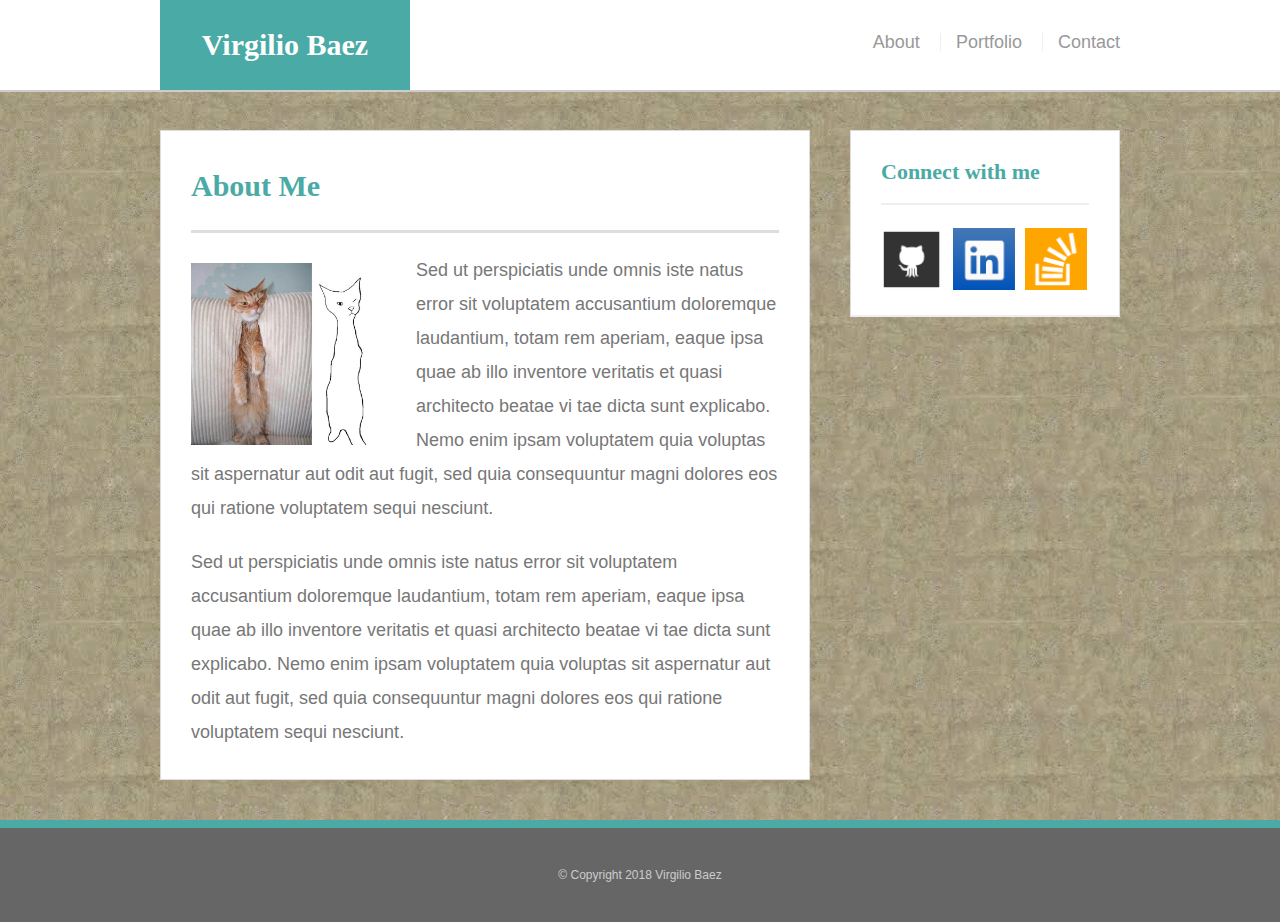
<file: index.html>
<!DOCTYPE html>
<html>
<head>
    <title>About me</title>
    <meta name="viewport" content="width=device-width, initial-scale=1.0">
    <link rel="stylesheet" type="text/css" href="assets/css/reset.css">
    <link rel="stylesheet" type="text/css" href="assets/css/style.css">
</head>

<body>
    <header id="masthead">
        <div class="container">
        <a href="index.html" id="logo">Virgilio Baez</a>

        <nav>
            <a href="index.html">About</a>
            <a href="portfolio.html">Portfolio</a>
            <a href="contact.html">Contact</a>
        </nav>

        </div>
    </header>

<div id="main-container" class="container">
    <section class="main-section">
        <h1>About Me</h1>

        <img src="assets/images/cat.jpg" class="auth-image" alt="random picture"/>

        <p>Sed ut perspiciatis unde omnis iste natus error sit voluptatem accusantium doloremque laudantium,
             totam rem aperiam, eaque ipsa quae ab illo inventore veritatis et quasi architecto beatae vi
             tae dicta sunt explicabo. Nemo enim ipsam voluptatem quia voluptas sit aspernatur aut odit aut fugit,
             sed quia consequuntur magni dolores eos qui ratione voluptatem sequi nesciunt.</p>

        <p>Sed ut perspiciatis unde omnis iste natus error sit voluptatem accusantium doloremque laudantium,
                totam rem aperiam, eaque ipsa quae ab illo inventore veritatis et quasi architecto beatae vi
                tae dicta sunt explicabo. Nemo enim ipsam voluptatem quia voluptas sit aspernatur aut odit aut fugit,
                sed quia consequuntur magni dolores eos qui ratione voluptatem sequi nesciunt.</p>
    </section>

    <section class="sidebar">
        <div id="connect">
            <h2>Connect with me</h2>
            
            <img src="assets/images/github.png" class="social" alt="Github">
            <img src="assets/images/linkedin.png" class="social" alt="LinkedIn">
            <img src="assets/images/stackoverflow.png" class="social" alt="StackOverflow">
        </div>
    </section>
</div>

<footer>
    <div class="container-fluid">
        &copy; Copyright 2018 Virgilio Baez
    </div>
</footer>
</body>
</html>
</file>
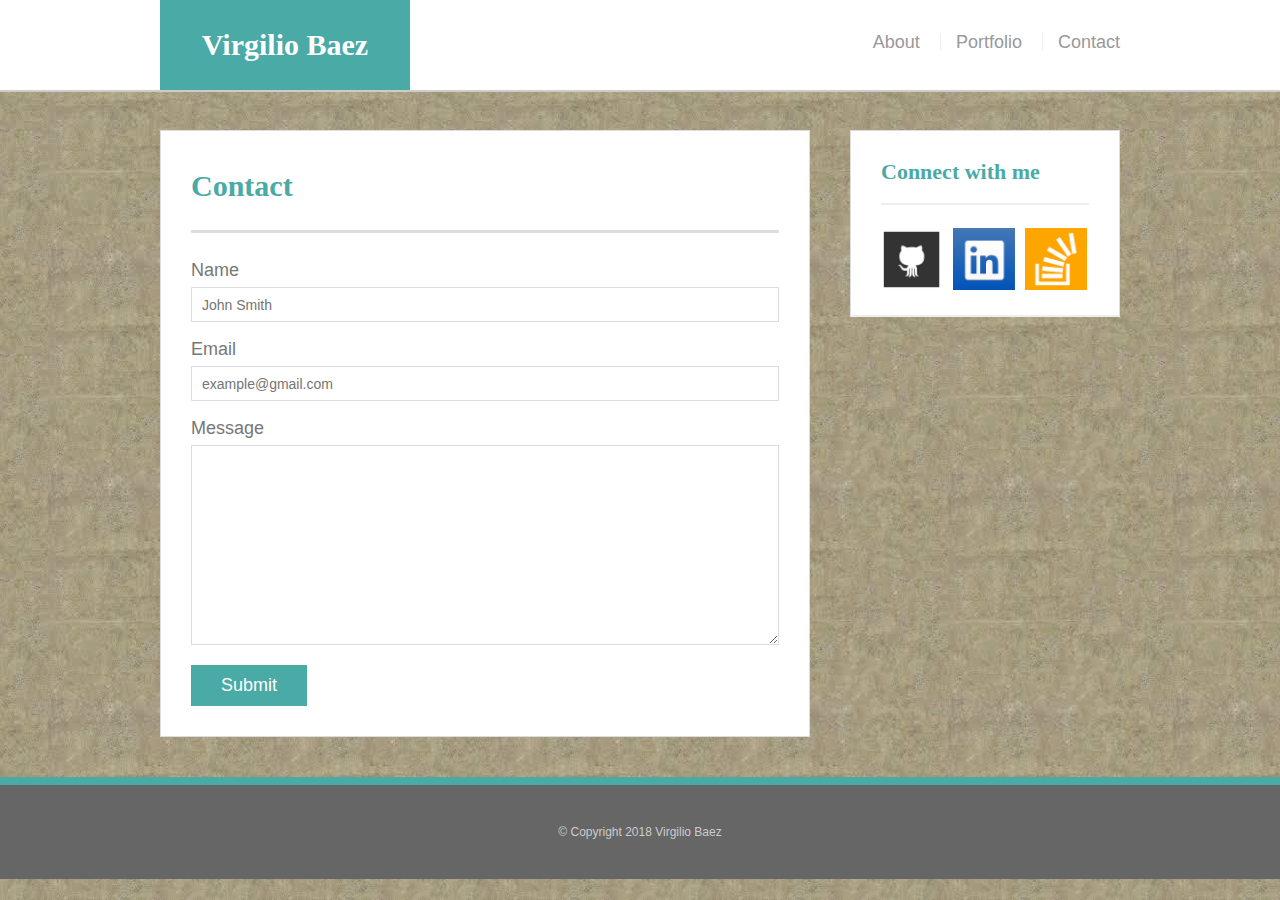
<file: contact.html>
<!DOCTYPE html>
<html>
<head>
    <title>About me</title>
    <meta name="viewport" content="width=device-width, initial-scale=1.0">
    <link rel="stylesheet" type="text/css" href="assets/css/reset.css">
    <link rel="stylesheet" type="text/css" href="assets/css/style.css">

</head>

<body>
    <header id="masthead">
        <div class="container">
        <a href="index.html" id="logo">Virgilio Baez</a>

        <nav>
            <a href="index.html">About</a>
            <a href="portfolio.html">Portfolio</a>
            <a href="contact.html">Contact</a>


        </nav>
        </div>
    </header>

<div id="main-container" class="container">
<section class="main-section">
    <h1>Contact</h1>
    <form id="contact-form">

        <ul>
            <li>
                <label for="name">Name</label>
                <input type="text" name="name" id="name"
                placeholder="John Smith" required="required">
            </li>

            <li>
                    <label for="email">Email</label>
                    <input type="text" name="email" id="email"
                    placeholder="example@gmail.com" required="required">
                </li>
            <li>
                <label for="message">Message</label>
                <textarea id="message" name="message"
                required="required"></textarea>  
            </li>
        </ul>
        <input type="submit" name="submit">


    </form>
       
</section>

<section class="sidebar">
    <div id="connect">
        <h2>Connect with me</h2>
        
        <img src="assets/images/github.png" class="social" alt="Github">
        <img src="assets/images/linkedin.png" class="social" alt="LinkedIn">
        <img src="assets/images/stackoverflow.png" class="social" alt="StackOverflow">
    </div>
</section>
</div>

<footer>
    <div class="container">
        &copy; Copyright 2018 Virgilio Baez
    </div>
</footer>
</body>
</html>
</file>
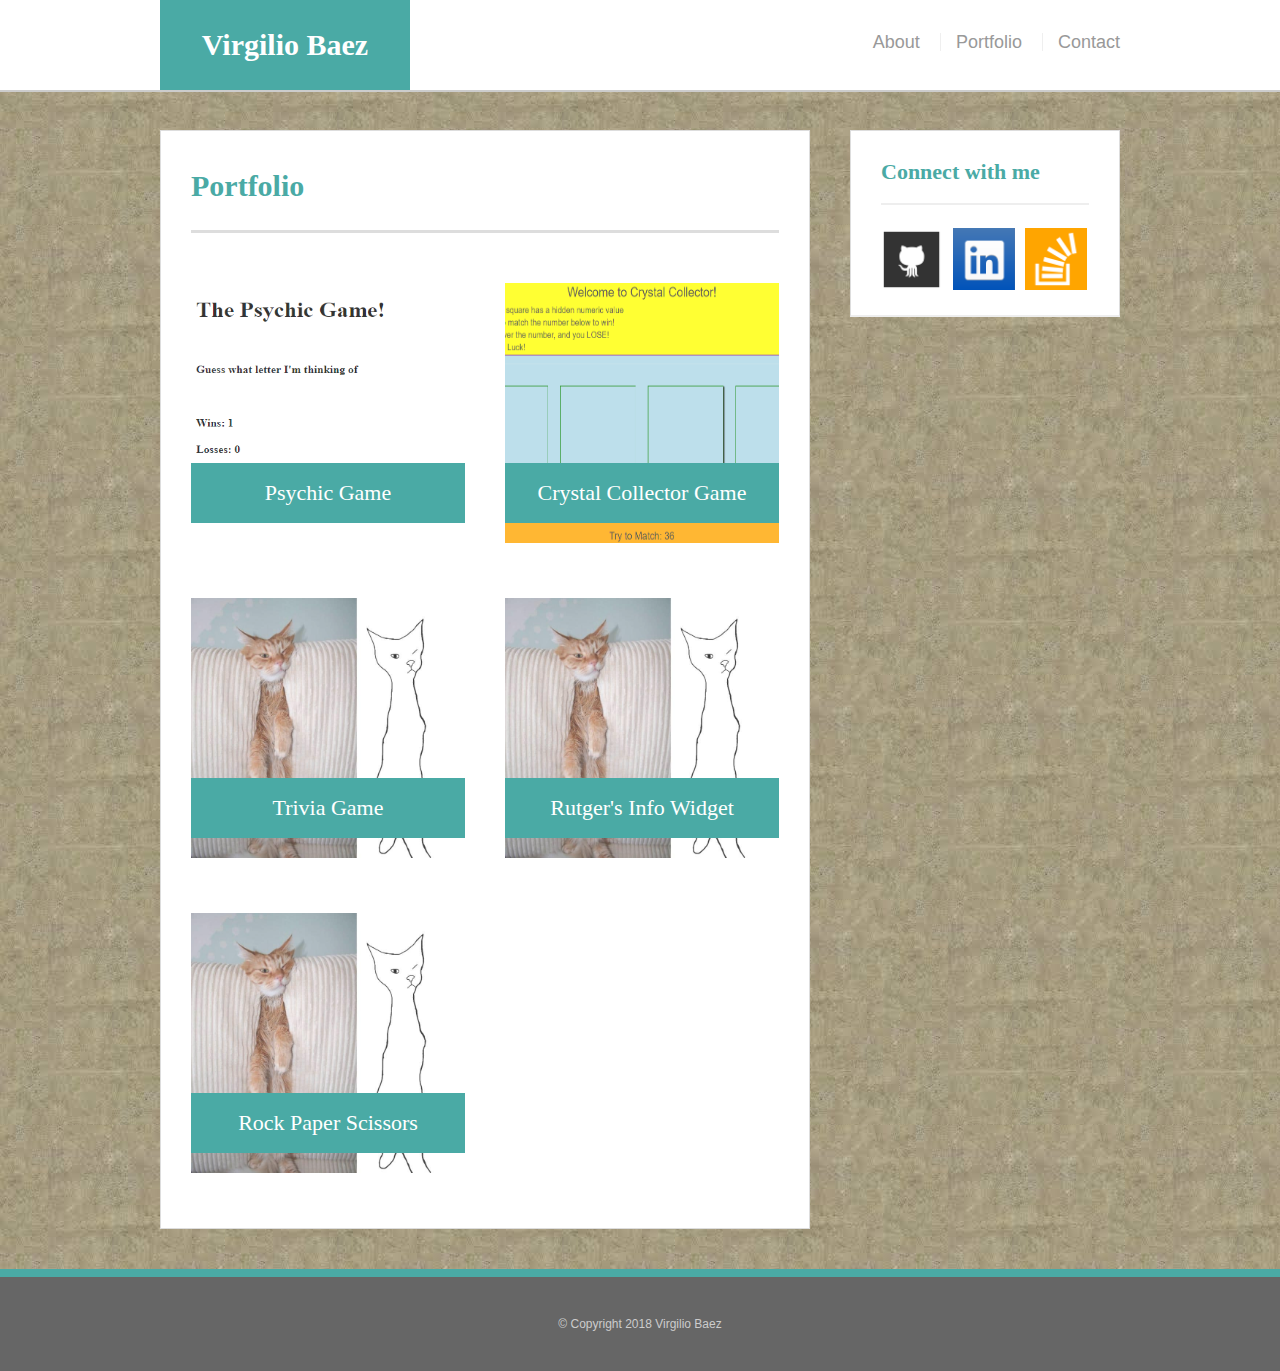
<file: portfolio.html>
<!DOCTYPE html>
<html>
<head>
    <title>About me</title>
    <meta name="viewport" content="width=device-width, initial-scale=1.0">
    <link rel="stylesheet" type="text/css" href="assets/css/reset.css">
    <link rel="stylesheet" type="text/css" href="assets/css/style.css">

</head>

<body>
    <header id="masthead">
        <div class="container">
        <a href="index.html" id="logo">Virgilio Baez</a>

        <nav>
            <a href="index.html">About</a>
            <a href="portfolio.html">Portfolio</a>
            <a href="contact.html">Contact</a>


        </nav>
        </div>
    </header>

    <div id="main-container" class="container">
    <section class="main-section">
        <h1>Portfolio</h1>

        <div class="work">
            <a href="https://virgili23.github.io/Psychic-Game/" target="_blank"><img src="assets/images/psychic.png" class="auth-image" alt="Hangman"/>
            <h3>Psychic Game</h3></a>
            </div>

        <div class="work">
            <a href="https://virgili23.github.io/unit-4-game/" target="_blank"><img src="assets/images/crystal.png" class="auth-image" alt="RPG Game"/>
            <h3>Crystal Collector Game</h3></a>
            </div>

        <div class="work">
                <img src="assets/images/cat.jpg" class="auth-image" alt="Trivia Game"/>
                <h3>Trivia Game</h3>
            </div>

        <div class="work">
                <img src="assets/images/cat.jpg" class="auth-image" alt="Rutger's Info Widget"/>
                <h3>Rutger's Info Widget</h3>
            </div>

        <div class="work">
                <img src="assets/images/cat.jpg" class="auth-image" alt="Rock Paper Scissors"/>
                <h3>Rock Paper Scissors</h3>
            </div>


    </section>

<section class="sidebar">
    <div id="connect">
        <h2>Connect with me</h2>
        
        <img src="assets/images/github.png" class="social" alt="Github">
        <img src="assets/images/linkedin.png" class="social" alt="LinkedIn">
        <img src="assets/images/stackoverflow.png" class="social" alt="StackOverflow">
    </div>
</section>
</div>

<footer>
    <div class="container">
        &copy; Copyright 2018 Virgilio Baez
    </div>
</footer>
</body>
</html>
</file>
<file: assets/css/style.css>
*{
    box-sizing: border-box;
}

body {
    background: url('../images/concrete.jpg');
    font-size:18px;
    line-height: 34px;
    font-family: 'Arial', 'Helvetica Neue', Helvetica, sans-serif;
    color: #777;
    
    }

.container {
    width: 100%;
    max-width: 960px;
    margin: 0 auto;
    clear: both;
}
h1, h2, h3, p {
    margin-bottom: 20px;

}
p:last-child {
    margin-bottom: 0;

}
h1, h2, h3 {
    font-family: 'Georgia', Times, 'Times New Roman', serif;
    font-weight: 700;
    color: #4aaaa5;
}

h1 {
    font-size: 30px;
    line-height: 49px;
    border-bottom: 3px solid #ddd;
    padding-bottom: 20px;    
}
h2, h3 {
    font-size: 22px;

}


/*header*/

#masthead {
    background: #fff;
    margin: 0 0 30px;
    z-index: 99;
    color: #fff;
    overflow: auto;
    border-bottom: 2px solid #ccc;
    position: fixed;
    width: 100%;
}

#logo{
    width: 250px;
    height: 90px;
    background: #4aaaa5;
    float: left;
    font-family: 'Georgia', 'Times New Roman', Times, serif;
    text-align: center;
    line-height: 90px;
    color: #fff;
    font-weight: 700;
    font-size: 30px;
    text-decoration: none;
    
}

nav {
    float: right;
    margin-top: 25px;
}

nav a{
    color: #999;
    text-decoration: none;
    margin-left: 15px;
    display: inline-block;
    border-left: 1px solid #efefef;
    padding-left: 15px;
    line-height: 18px;
}

nav a:first-child {
    border-left: 0 none;
}

/*main*/

#main-container {
    padding-top: 130px;
}
.main-section {
    background: #fff;
    padding: 30px;
    margin: 0 0 40px 0;
    width: 100%;
    max-width: 650px;
    float: left;
    border: 1px solid #ddd;
}
.auth-image {
    width: 200px;
    height: auto;
    margin-top: 10px;
    float: left;
    margin-right: 25px;
}

/*sidebar*/

.sidebar {
    background: #fff;
    padding: 30px;
    width: 100%;
    max-width: 270px;
    float: right;
    border: 1px solid #ddd;
    margin-bottom: 20px;
}

h3, .sidebar, h2 {
    border-bottom: 2px solid #eee;
    padding-bottom: 20px;
    margin-bottom: 15px;
    line-height: 22px;
}
.social {
    width: 62px;
    height: 62px;
    margin-top: 8px;
    margin-right: 5px;
}

.social:last-child {
    margin-right: 0;
}

/*footer*/

footer {
    background: #666;
    width: 100%;
    margin-left: 0;
    margin-right: 0;
    color: #fff;
    padding: 30px 0;
    clear: both;
    border-top: 8px solid #4aaaa5;
    color: #ccc;
    font-size: 12px;
    text-align: center;
}
/*Portfolio*/

.work {
    width: 274px;
    overflow: auto;
    position: relative;
    float: left;
    margin: 20px 0 25px;
}

.work:nth-child(even) {
    margin-right: 40px;
}

.work img {
    width: 100%;
    height: 260px;
    border: 0 none;
    opacity: .8;
}

.work h3 {
    border-bottom: 0;
    background: #4aaaa5;
    color: #fff;
    text-align: center;
    position: absolute;
    bottom: 20px;
    padding: 15px;
    width: 100%;
    line-height: 30px;
    margin-bottom: 0;
    font-weight: 300;
}

/*contact*/

#contact-form ul {
    margin-bottom: 20px;
}

#contact-form li {
    margin-bottom: 10px;

}

label,
input[type=text],
input[type=email],
textarea {
    display: block;
    width: 100%;
}

input[type=text],
input[type=email],
textarea {
    height: 35px;
    border: 1px solid #ddd;
    padding: 0 10px;
    font-size: 14px;
}

textarea {
    height: 200px;
}
input[type=submit] {
    background: #4aaaa5;
    border: 0 none;
    color: #fff;
    font-size: 18px;
    padding: 10px 30px;
    cursor: pointer;
}

/*Responsive Changes*/
.col-1 {width: 8.33%;}
.col-2 {width: 16.66%;}
.col-3 {width: 25%;}
.col-4 {width: 33.33%;}
.col-5 {width: 41.66%;}
.col-6 {width: 50%;}
.col-7 {width: 58.33%;}
.col-8 {width: 66.66%;}
.col-9 {width: 75%;}
.col-10 {width: 83.33%;}
.col-11 {width: 91.66%;}
.col-12 {width: 100%;}




/*Medium Screens*/

@media only screen and (max-width: 980px) {
    


       .container {
        margin-left: auto;
        margin-right: auto;
        max-width: 750px;
        
        }
        .main-section {
            max-width: 470px;
        }
        .sidebar {
            max-width: 260px;
            padding: 20px;
        }
        .social {
            width: 55px;
            height: 55px;
        }
        .auth-image {
            width: 400px;
            margin-bottom: 20px;
        
        }
    
}




/*tablet screens*/

@media only screen and (max-width: 768px) {
    [class*="col-"] {
     width: 100%;
 }

 .container {
    margin-left: auto;
    margin-right: auto;
    max-width: 720px;
    
    }

 .main-section {
    
 padding: 30px;
 max-width: 720px;
 
 }

 .sidebar {
    max-width: 720px;
    

}
 .auth-image {
     width: 300px;
     height: auto;
     margin-left: 10px;
 }
 
 nav {
     margin-right: 20px;
 }
 #masthead {
     height: 80px;
 }
 h3 {
     width: 100%;
     margin-left: 10px;
 }
}

















/* Small Screens */












@media only screen and (max-width: 640px) {

    [class*="col-"] {
        width: 100%;
    }

    body {
        font-size: 16px;
        line-height: 26px;
    }
   #masthead {
       position: static;
       height: auto;
       margin-left: auto;
       margin-right: auto;

    }

    #logo {
    width: 100%;
    height: 85px;
    line-height: 73px;
    font-size: 28px;
    padding-bottom: 10px;
    padding-right: 10px;
    }

    /*navigation*/

    nav {
        padding: 0;
        margin-top: 10px;
        margin-bottom: 10px;
        width: 100%;

    }
    
    nav a{
        margin-top: 0;
        padding: 0;
        border-left: 1px solid #efefef;
        width: 25%;
        padding-left: 10%;
        padding-right: 10%;
        margin-right: 0;
        margin-left: 5%;
    }
    
    /*main page*/

    .container {
        margin-left: auto;
        margin-right: auto;
        max-width: 600px;
        
        }
    
     .main-section {
        
     padding: 30px;
     max-width: 600px;
     
     }
    
     
    #main-container {
        padding-top: 0;
    }
    .main-section {
        padding: 30px;
        
        margin-left: auto;
        margin-right: auto;
        width: 100%;
        max-width: 600px;
    }
    
    /*sidebar*/

    .sidebar {
        
        max-width: 600px;
        margin-left: auto;
        margin-right: auto;
        margin-top: 30px;
        width: 100%;
        
    }

    #connect {
        
    }
    

    /*image*/

    .auth-image {
        width: 100%;
        height: auto;
        margin-top: 10px;
        margin-bottom: 10px;
    
}
    .work {
        width: auto;
        margin-left: 15px;
    }


}
</file>
